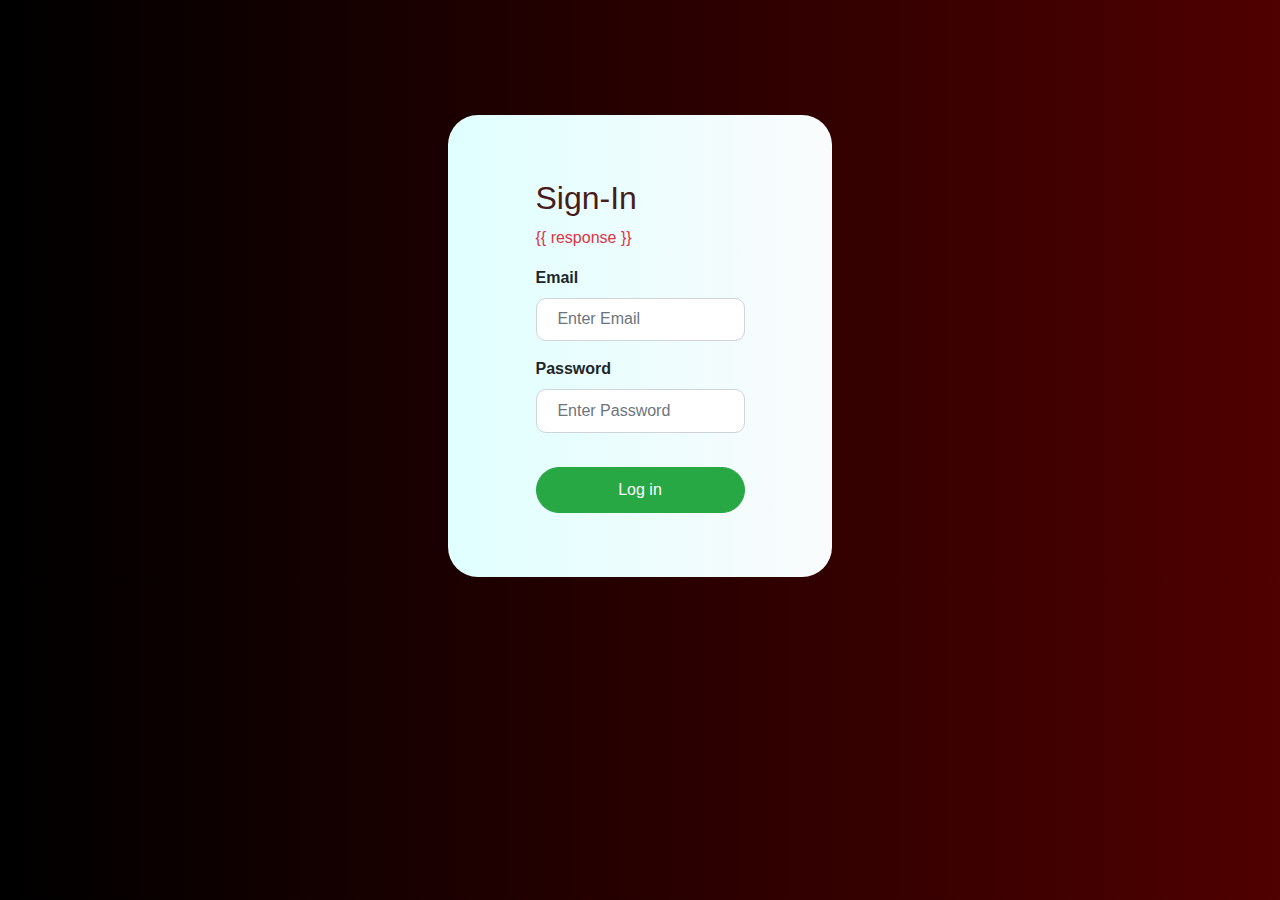
<file: templates/admin.html>
<!DOCTYPE html>
<html>
<head>
  <title>Login Page</title>
  <link rel="stylesheet" href="https://stackpath.bootstrapcdn.com/bootstrap/4.5.2/css/bootstrap.min.css">
  <style>
    .container {
      display: flex;
      justify-content: center;
      align-items: center;
      height: 60%;
      width:30%;
      margin-top: 9%;
      padding: 5%;
      border-radius: 30px;
      background: linear-gradient(to right, lightcyan, #fafbfc);
    }

    .container:hover {
      display: flex;
      justify-content: center;
      align-items: center;
      height: 60%;
      width:30%;
      margin-top: 9%;
      padding: 5%;
      border-radius: 30px;
      background: linear-gradient(to right, #fcfdfd, lightcyan);
    }
    #a:hover{}
  </style>
</head>
<body style="background: linear-gradient(90deg, rgba(0,0,0,1) 0%, rgba(79,0,0,1) 100%);">
  <div class="container">
    <div class="login-content">
      <h2 style="color:#491b1b">Sign-In</h2>
      <p class="text-danger">{{ response }}</p>
      <form action="/admin" method="POST">
        <div class="form-group">
          <label for="email"><strong>Email</strong></label>
          <input id="a"type="email" placeholder="Enter Email" name="email" class="form-control" style="border-radius: 10px;padding: 10%; width:100%";/>
          <span class="text-danger"></span>
        </div>
        <div class="form-group">
          <label for="password"><strong>Password</strong></label>
          <input type="password" placeholder="Enter Password" name="password" class="form-control" style="border-radius: 10px;padding: 10%; width:100%;" />
          <span class="text-danger"></span>
        </div>
        <button type="submit" class="btn btn-success btn-block" style="margin-top: 16%;border-radius: 30px;padding: 5%">Log in</button>
      </form>
    </div>
  </div>
  <script src="https://code.jquery.com/jquery-3.5.1.slim.min.js"></script>
  <script src="https://cdn.jsdelivr.net/npm/@popperjs/core@2.5.4/dist/umd/popper.min.js"></script>
  <script src="https://stackpath.bootstrapcdn.com/bootstrap/4.5.2/js/bootstrap.min.js"></script>
</body>
</html>
</file>
